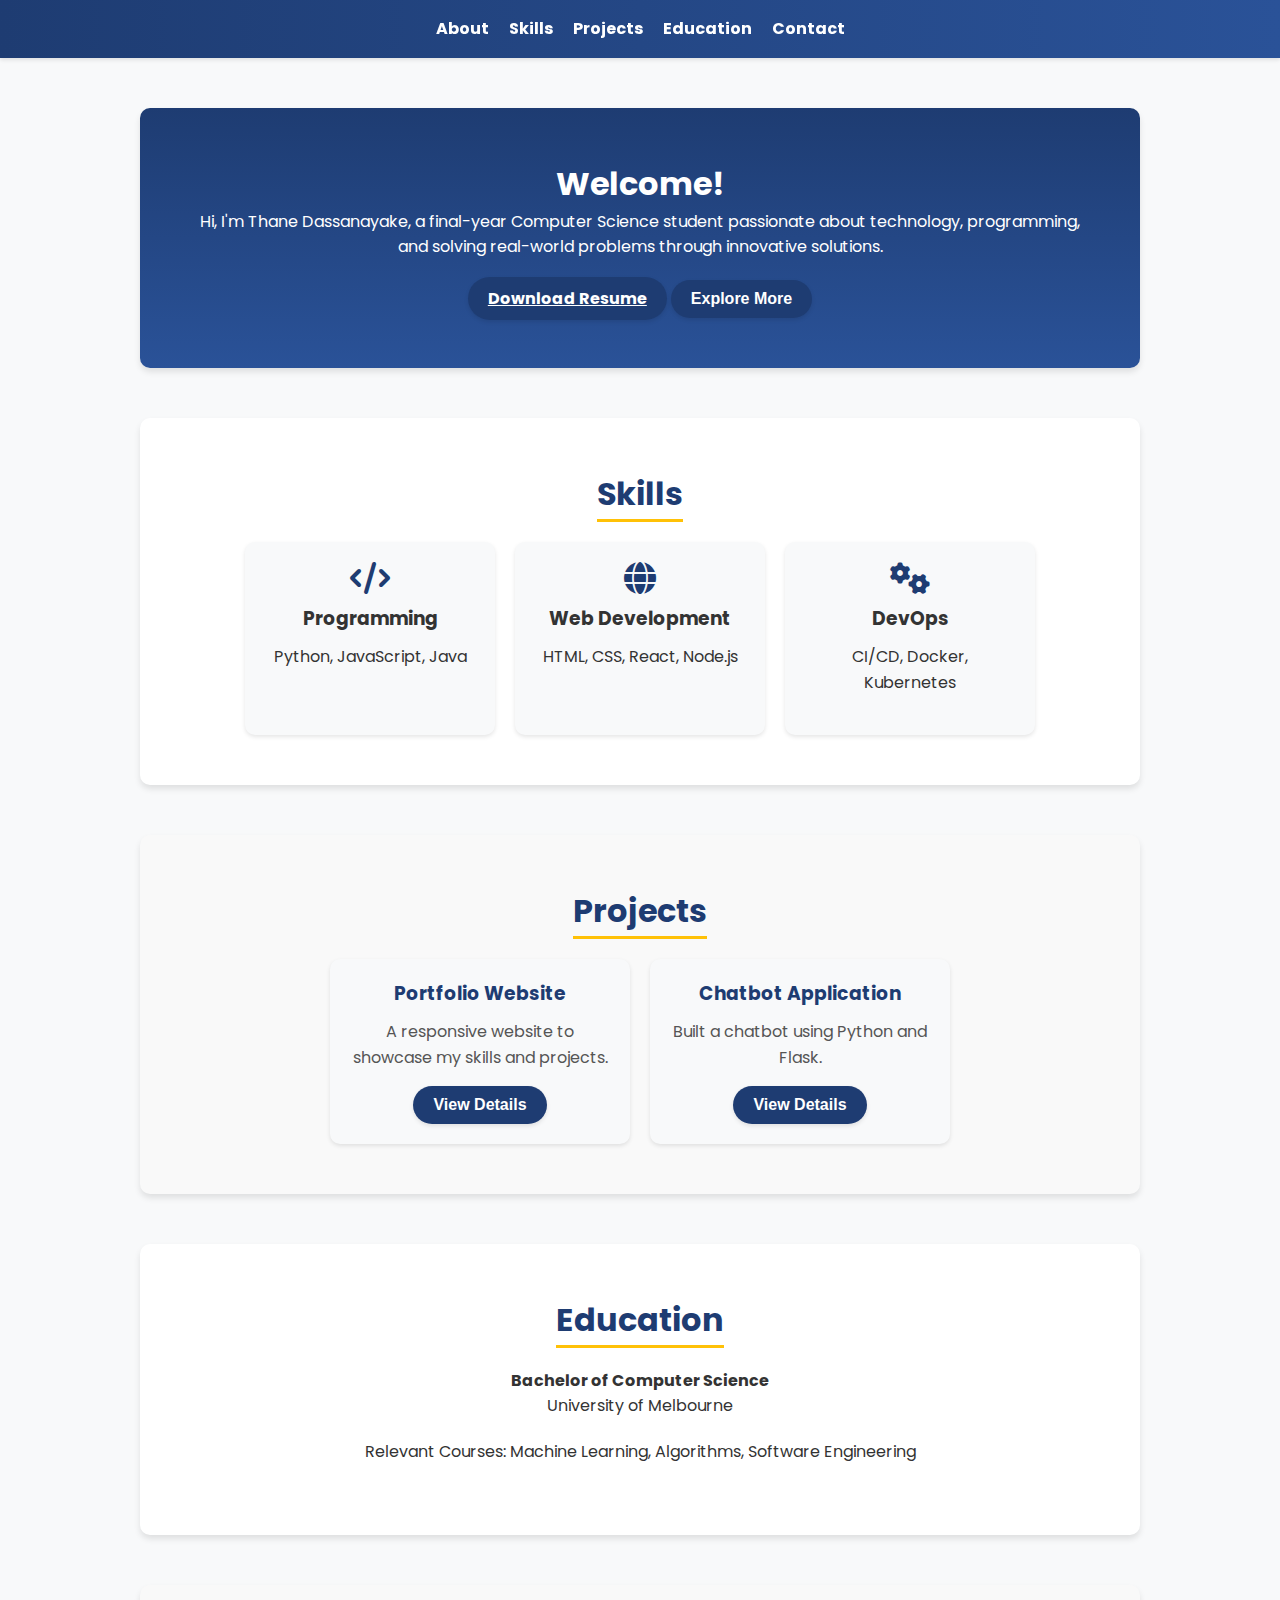
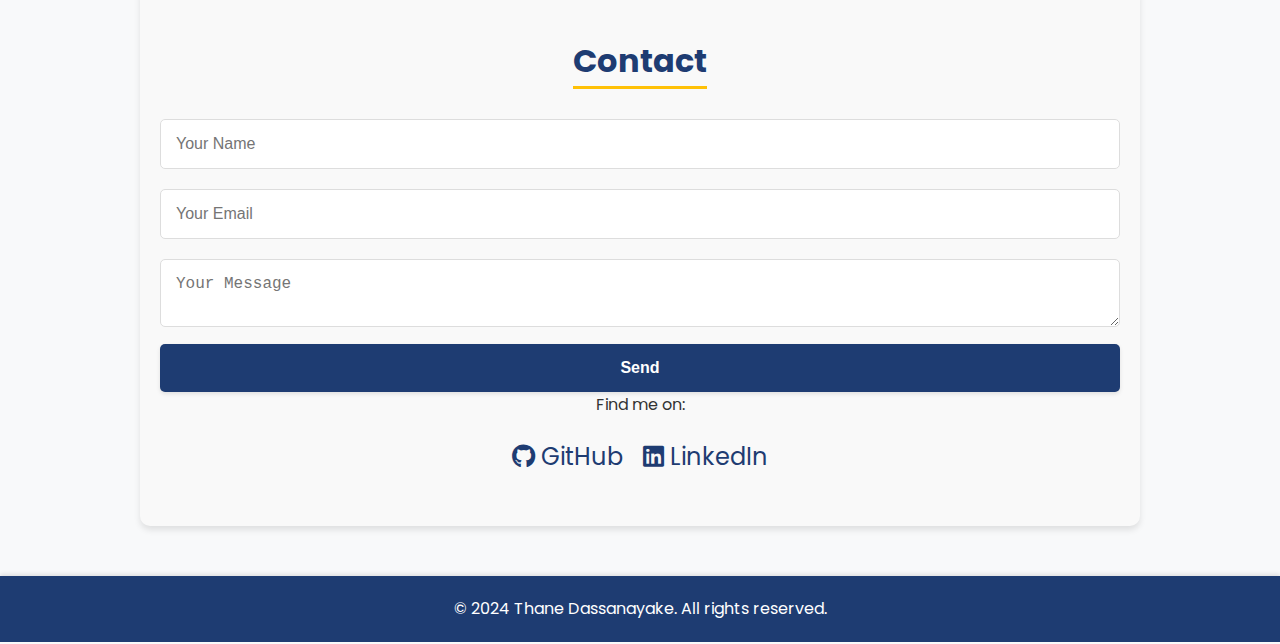
<file: Website/index.html>
<!DOCTYPE html>
<html lang="en">
<head>
    <meta charset="UTF-8">
    <meta name="viewport" content="width=device-width, initial-scale=1.0">
    <title>Personal Portfolio</title>
    <link rel="stylesheet" href="style.css">
    <link rel="stylesheet" href="https://cdnjs.cloudflare.com/ajax/libs/font-awesome/6.0.0/css/all.min.css">
    <link href="https://fonts.googleapis.com/css2?family=Poppins:wght@300;400;600&display=swap" rel="stylesheet">

</head>
<body>
    <header>
        <nav>
            <ul>
                <li><a href="#about" class="nav-link">About</a></li>
                <li><a href="#skills" class="nav-link">Skills</a></li>
                <li><a href="#projects" class="nav-link">Projects</a></li>
                <li><a href="#education" class="nav-link">Education</a></li>
                <li><a href="#contact" class="nav-link">Contact</a></li>
            </ul>
        </nav>
    </header>

    <section id="about" style="background: linear-gradient(to bottom, #1e3c72, #2a5298); color: white; text-align: center; padding: 50px;">
        <h1>Welcome!</h1>
        <p>Hi, I'm Thane Dassanayake, a final-year Computer Science student passionate about technology, programming, and solving real-world problems through innovative solutions.</p>
        <a href="resume.pdf" download class="scroll-button">Download Resume</a>
        <button class="scroll-button" onclick="scrollToSection('skills')">Explore More</button>
    </section>

    <section id="skills">
        <h2>Skills</h2>
        <div class="skills-grid">
            <div class="skill-card">
                <i class="fas fa-code"></i>
                <h3>Programming</h3>
                <p>Python, JavaScript, Java</p>
            </div>
            <div class="skill-card">
                <i class="fas fa-globe"></i>
                <h3>Web Development</h3>
                <p>HTML, CSS, React, Node.js</p>
            </div>
            <div class="skill-card">
                <i class="fas fa-cogs"></i>
                <h3>DevOps</h3>
                <p>CI/CD, Docker, Kubernetes</p>
            </div>
        </div>
    </section>

    <section id="projects">
        <h2>Projects</h2>
        <div class="project-grid">
            <div class="project-card">
                <h3>Portfolio Website</h3>
                <p>A responsive website to showcase my skills and projects.</p>
                <button onclick="openProjectModal('project-1')">View Details</button>
            </div>
            <div class="project-card">
                <h3>Chatbot Application</h3>
                <p>Built a chatbot using Python and Flask.</p>
                <button onclick="openProjectModal('project-2')">View Details</button>
            </div>
        </div>
    </section>

    <section id="education">
        <h2>Education</h2>
        <p><strong>Bachelor of Computer Science</strong><br>University of Melbourne</p>
        <p>Relevant Courses: Machine Learning, Algorithms, Software Engineering</p>
    </section>

    <section id="contact">
        <h2>Contact</h2>
        <form id="contact-form">
            <input type="text" name="name" placeholder="Your Name" required>
            <input type="email" name="email" placeholder="Your Email" required>
            <textarea name="message" placeholder="Your Message" required></textarea>
            <button type="submit">Send</button>
        </form>
        <p>Find me on:</p>
        <div class="social-links">
            <a href="https://github.com/yourusername" target="_blank"><i class="fab fa-github"></i> GitHub</a>
            <a href="https://linkedin.com/in/yourusername" target="_blank"><i class="fab fa-linkedin"></i> LinkedIn</a>
        </div>
    </section>

    <footer>
        <p>&copy; 2024 Thane Dassanayake. All rights reserved.</p>
    </footer>

    <script src="script.js"></script>
</body>
</html>
</file>
<file: Website/style.css>
/* General Reset */
* {
    margin: 0;
    padding: 0;
    box-sizing: border-box;
}

/* Body Styling */
body {
    font-family: 'Poppins', Arial, sans-serif; /* Modern font */
    background-color: #f8f9fa; /* Light gray for a softer feel */
    color: #333;
    line-height: 1.6;
}

/* Header */
header {
    background: linear-gradient(90deg, #1e3c72, #2a5298); /* Gradient blue */
    color: #fff;
    padding: 1rem 0;
    text-align: center;
    position: sticky;
    top: 0;
    z-index: 1000;
    box-shadow: 0 2px 4px rgba(0, 0, 0, 0.1);
}

nav ul {
    list-style: none;
    display: flex;
    justify-content: center;
    gap: 20px;
    padding: 0;
}

nav ul li a {
    color: #fff;
    text-decoration: none;
    font-weight: bold;
    font-size: 1rem;
    transition: color 0.3s ease-in-out;
}

nav ul li a:hover {
    color: #ffc107; /* Gold hover effect */
}

/* Sections */
section {
    padding: 50px 20px;
    max-width: 1000px;
    margin: 50px auto;
    background-color: #fff;
    border-radius: 10px; /* Rounded corners for a modern feel */
    box-shadow: 0 4px 6px rgba(0, 0, 0, 0.1); /* Deeper shadow for depth */
    overflow: hidden;
    text-align: center;
    transition: transform 0.3s ease-in-out;
}

section:hover {
    transform: translateY(-5px); /* Hover effect for elevation */
    box-shadow: 0 6px 12px rgba(0, 0, 0, 0.15);
}

section:nth-child(even) {
    background-color: #f9f9f9; /* Alternate background for contrast */
}

section h2 {
    margin-bottom: 20px;
    color: #1e3c72;
    font-size: 2rem;
    border-bottom: 3px solid #ffc107; /* Gold underline */
    display: inline-block;
}

p {
    margin-bottom: 20px;
}

/* Buttons */
button, .scroll-button {
    background: #1e3c72;
    color: #fff;
    padding: 10px 20px;
    border: none;
    border-radius: 25px;
    font-size: 1rem;
    font-weight: bold;
    cursor: pointer;
    transition: all 0.3s ease-in-out;
    box-shadow: 0 2px 4px rgba(0, 0, 0, 0.1);
}

button:hover, .scroll-button:hover {
    background: #ffc107;
    color: #1e3c72;
}

/* Skills Grid */
.skills-grid {
    display: flex;
    flex-wrap: wrap;
    gap: 20px;
    justify-content: center;
    text-align: center;
}

.skill-card {
    background: #f8f9fa;
    padding: 20px;
    border-radius: 10px;
    box-shadow: 0 2px 4px rgba(0, 0, 0, 0.1);
    width: 250px;
    transition: transform 0.3s ease-in-out;
}

.skill-card:hover {
    transform: translateY(-10px);
}

.skill-card i {
    font-size: 2rem;
    color: #1e3c72;
    margin-bottom: 10px;
}

.skill-card h3 {
    margin-bottom: 10px;
    color: #333;
}

/* Projects Grid */
.project-grid {
    display: flex;
    flex-wrap: wrap;
    gap: 20px;
    justify-content: center;
}

.project-card {
    background: #f8f9fa;
    padding: 20px;
    border-radius: 10px;
    box-shadow: 0 2px 4px rgba(0, 0, 0, 0.1);
    width: 300px;
    transition: transform 0.3s ease-in-out;
    text-align: center;
}

.project-card:hover {
    transform: translateY(-10px);
}

.project-card h3 {
    margin-bottom: 10px;
    color: #1e3c72;
}

.project-card p {
    margin-bottom: 15px;
    color: #555;
}

/* Contact Form */
form input, form textarea {
    width: 100%;
    margin: 10px 0;
    padding: 15px;
    border: 1px solid #ddd;
    border-radius: 5px;
    font-size: 1rem;
}

form button {
    background: #1e3c72;
    color: #fff;
    border: none;
    cursor: pointer;
    padding: 15px;
    font-size: 1rem;
    border-radius: 5px;
    width: 100%;
    transition: background 0.3s ease-in-out;
}

form button:hover {
    background: #ffc107;
    color: #1e3c72;
}

/* Footer */
footer {
    background: #1e3c72;
    color: #fff;
    text-align: center;
    padding: 20px 0;
    margin-top: 50px;
    box-shadow: 0 -2px 4px rgba(0, 0, 0, 0.1);
}

footer p {
    margin: 0;
}

/* Social Links */
.social-links {
    margin-top: 20px;
    display: flex;
    justify-content: center;
    gap: 20px;
}

.social-links a {
    text-decoration: none;
    font-size: 1.5rem;
    color: #1e3c72;
    transition: color 0.3s ease-in-out;
}

.social-links a:hover {
    color: #ffc107;
}

/* Responsive Design */
@media (max-width: 768px) {
    nav ul {
        flex-direction: column;
        gap: 10px;
    }

    .skills-grid, .project-grid {
        flex-direction: column;
        gap: 20px;
    }

    section {
        padding: 30px 15px;
    }
}
</file>
